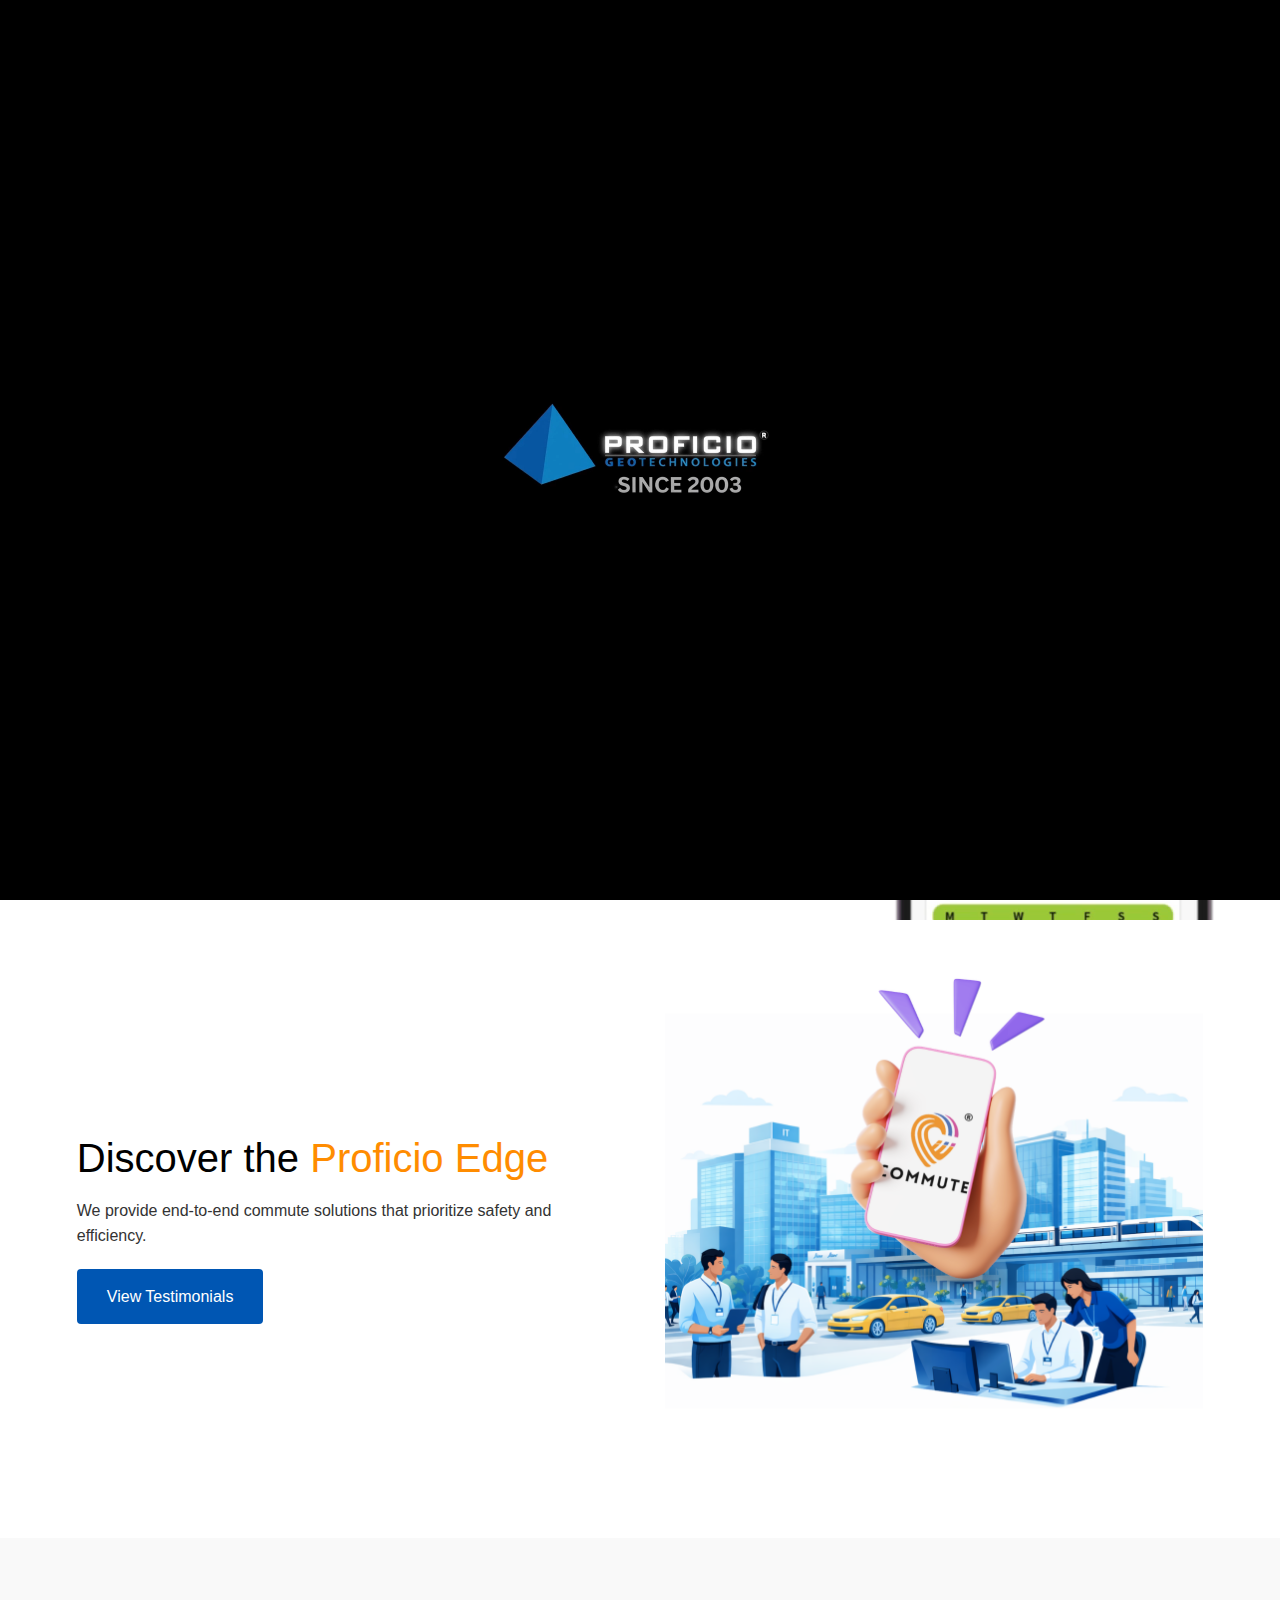
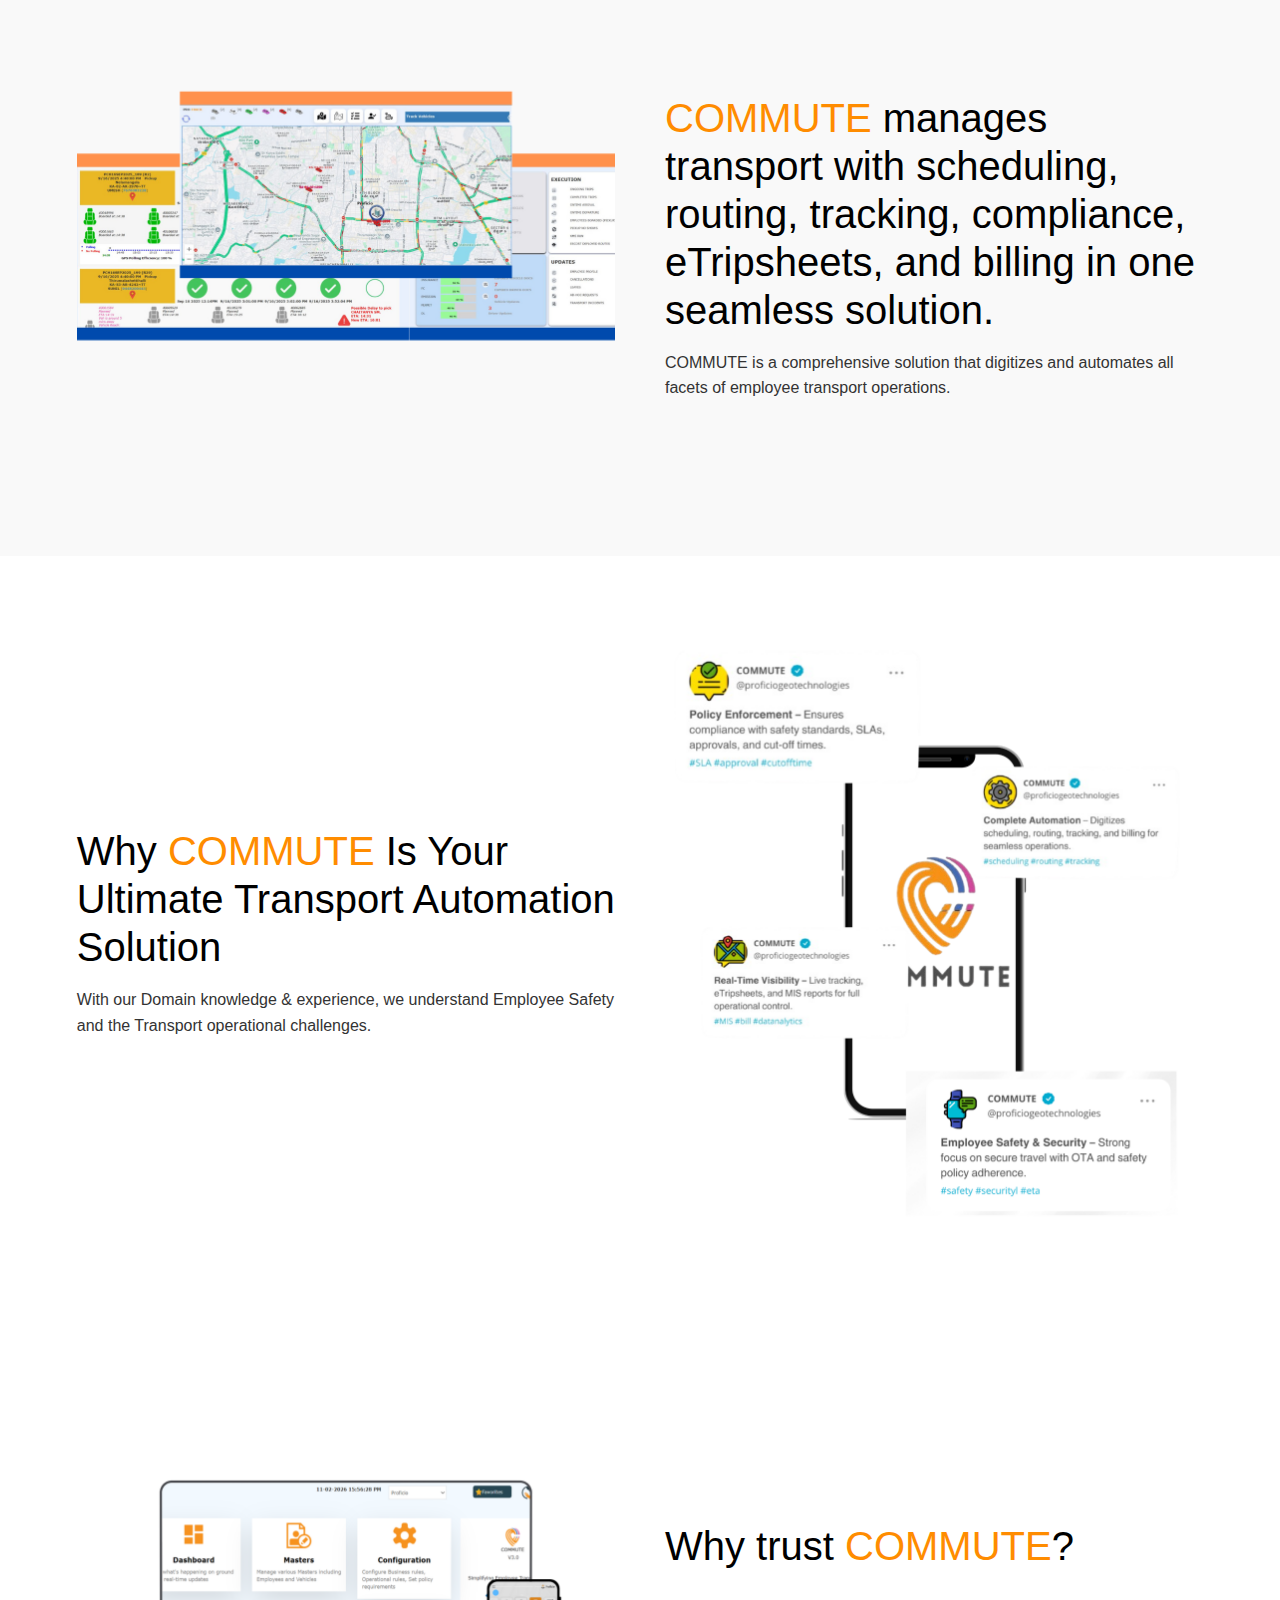
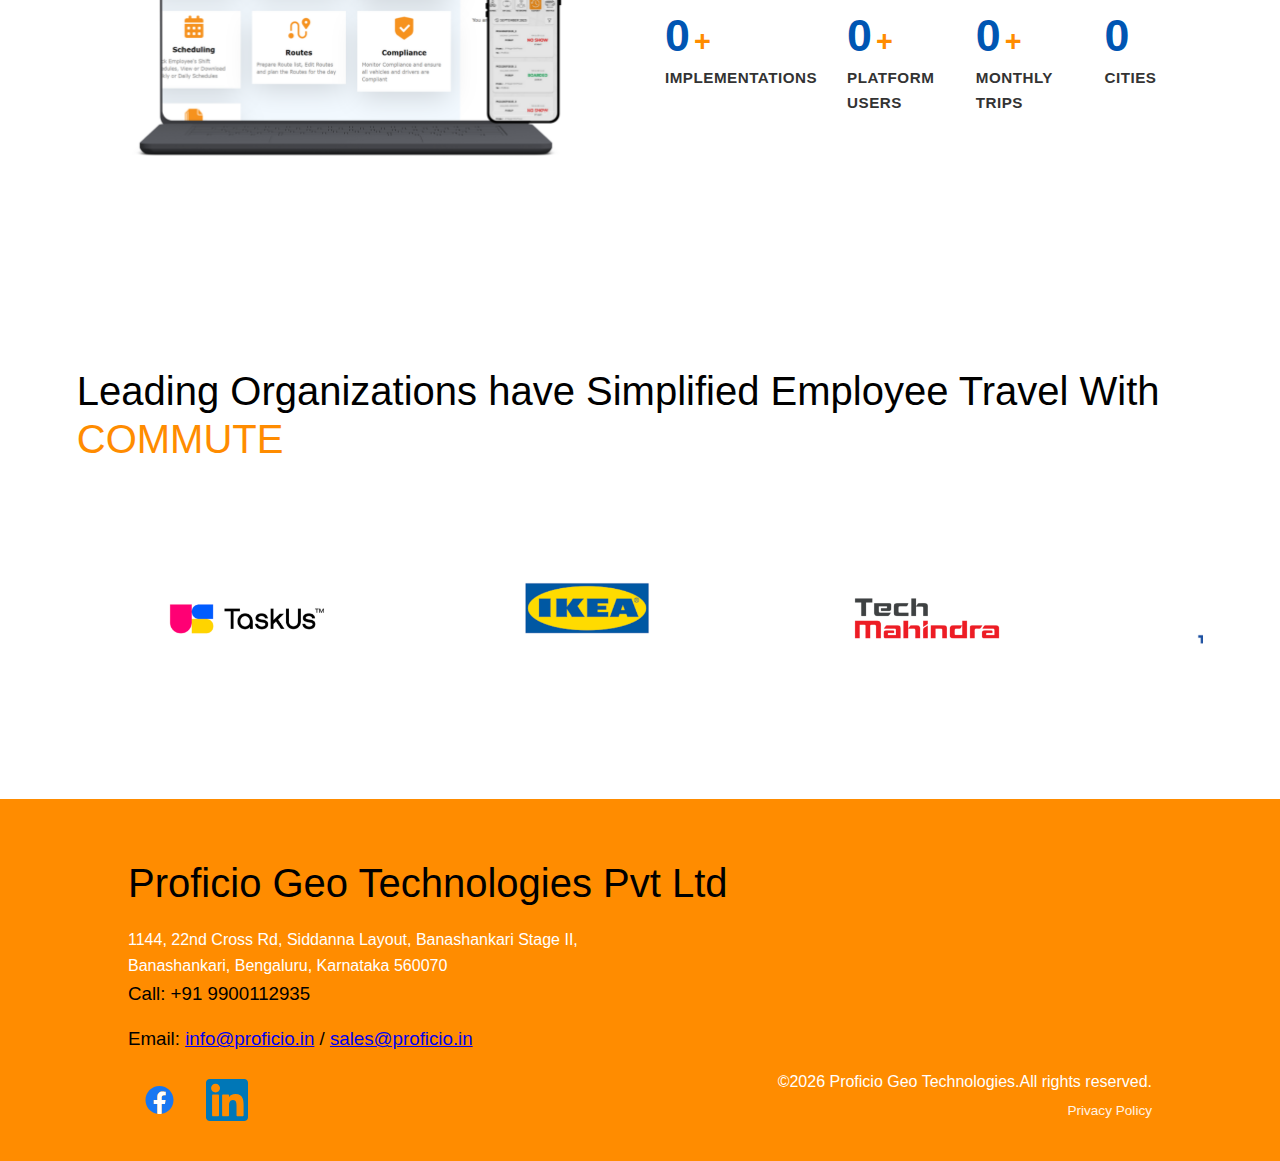
<file: index.html>
<!DOCTYPE html>

<html lang="en">

<head>

    <meta charset="UTF-8">

    <meta name="viewport" content="width=device-width, initial-scale=1.0">

    <title>Commute By PROFICIO | Transport Management</title>

    <link rel="stylesheet" href="style.css">

</head>

<body class="loading"> <div id="preloader">

        <video id="preloader-video" autoplay muted playsinline>

            <source src="sureshot.mp4" type="video/mp4">

            Your browser does not support the video tag.

        </video>

    </div>



    <header id="main-header">

        <div class="logo">

            <a href="index.html">

                <img src="TL-removebg-preview.png" alt="PROFICIO Logo">

            </a>

        </div>

        <nav>

            <ul>

                <li><a href="index.html">Home</a></li>

                <li><a href="about.html">About Us</a></li>

                <li><a href="testimonials.html" class="nav-cta">Testimonials</a></li>

            </ul>

        </nav>

    </header>



    <section class="banner">

        <video autoplay muted loop playsinline id="banner-video">

            <source src="As (1).mp4" type="video/mp4">

            Your browser does not support the video tag.

        </video>

    </section>



    <section class="strip intro-strip reveal">

        <div class="container">

            <div class="content-left">

                <h2>Discover the <span class="orange-text">Proficio Edge</span></h2>

                <p>We provide end-to-end commute solutions that prioritize safety and efficiency.</p>

                <a href="testimonials.html" class="btn-primary" style="text-decoration: none; display: inline-block;">

                    View Testimonials

                </a>

            </div>

            <div class="image-right">

                <img src="b1.png" alt="Commute Dashboard">

            </div>

        </div>

    </section>



    <section class="strip feature-strip reveal">

        <div class="container">

            <div class="content-left">

                <h2 class="black-heading"><span class="orange-text">COMMUTE</span> manages transport with scheduling, routing, tracking, compliance, eTripsheets, and billing in one seamless solution.</h2>

                <p>COMMUTE is a comprehensive solution that digitizes and automates all facets of employee transport operations.</p>

            </div>

            <div class="image-right">

                <img src="triple.png" alt="Management Features">

            </div>

        </div>

    </section>



    <section class="strip why-commute reveal">

        <div class="container">

            <div class="content-left">

                <h2 class="black-heading">Why <span class="orange-text">COMMUTE</span> Is Your Ultimate Transport Automation Solution</h2>

                <p>With our Domain knowledge & experience, we understand Employee Safety and the Transport operational challenges.</p>

            </div>

            <div class="image-right">

                <img src="Mobile.png" alt="Transport Safety Illustration">

            </div>

        </div>

    </section>



    <section class="strip trust-strip reveal">

        <div class="container">

            <div class="content-left">

                <h2 class="black-heading">Why trust <span class="orange-text">COMMUTE</span>?</h2>

                <div class="counter-grid">

                    <div class="counter-item">

                        <div class="number-row">

                            <h3 class="counter-value" data-target="80">0</h3><span class="plus-sign">+</span>

                        </div>

                        <p>Implementations</p>

                    </div>

                    <div class="counter-item">

                        <div class="number-row">

                            <h3 class="counter-value" data-target="600000">0</h3><span class="plus-sign">+</span>

                        </div>

                        <p>Platform Users</p>

                    </div>

                    <div class="counter-item">

                        <div class="number-row">

                            <h3 class="counter-value" data-target="348000">0</h3><span class="plus-sign">+</span>

                        </div>

                        <p>Monthly Trips</p>

                    </div>

                    <div class="counter-item">

                        <div class="number-row">

                            <h3 class="counter-value" data-target="12">0</h3>

                        </div>

                        <p>Cities</p>

                    </div>

                </div>

            </div>

            <div class="image-right">

                <img src="Why Commute.png" alt="Trust and Scale">

            </div>

        </div>

    </section>



    <section class="strip client-strip reveal">

        <div class="container-center">

            <h2 class="black-heading">Leading Organizations have Simplified Employee Travel With <span class="orange-text">COMMUTE</span></h2>

            <div class="logo-carousel">

                <div class="logo-track">

                    <img src="TASK.png" alt="Logo">

                    <img src="IKEAH.png" alt="Logo">

                    <img src="TECH.png" alt="Logo">

                    <img src="TATAC.png" alt="Logo">

                    <img src="COLLINSAERO.png" alt="Logo">

                    <img src="TASK.png" alt="Logo">

                    <img src="IKEAH.png" alt="Logo">

                    <img src="TECH.png" alt="Logo">

                    <img src="TATAC.png" alt="Logo">

                    <img src="COLLINSAERO.png" alt="Logo">

                </div>

            </div>

        </div>

    </section>



    <footer class="main-footer">

        <div class="container footer-container">

            <div class="footer-left">

                <h2 class="footer-company">Proficio Geo Technologies Pvt Ltd</h2>

                <div class="footer-details">

                    <p>1144, 22nd Cross Rd, Siddanna Layout, Banashankari Stage II,<br>

                    Banashankari, Bengaluru, Karnataka 560070</p>

                    <h3 class="footer-contact-info">Call: +91 9900112935</h3>

                    <h3 class="footer-contact-info">Email: <a href="mailto:info@proficio.in">info@proficio.in</a> / <a href="mailto:sales@proficio.in">sales@proficio.in</a></h3>
                                              
                </div>

                <div class="footer-socials">

                    <a href="https://www.facebook.com/share/1DSL4MtCm6/" target="_blank"><img src="Facebook-f_Logo-Blue-Logo.wine.svg" alt="Facebook"></a>

                    <a href="https://www.linkedin.com/company/proficio-geotechnologies-pvt-ltd/" target="_blank"><img src="linkedin.svg" alt="Linkedin"></a>

                </div>

            </div>

          <div class="footer-right">
    <p>&copy;2026 Proficio Geo Technologies.All rights reserved.</p>
    <a href="privacy.html" class="footer-link">Privacy Policy</a>
</div>

        </div>

    </footer>



    <script src="script.js"></script>

</body>

</html>
</file>
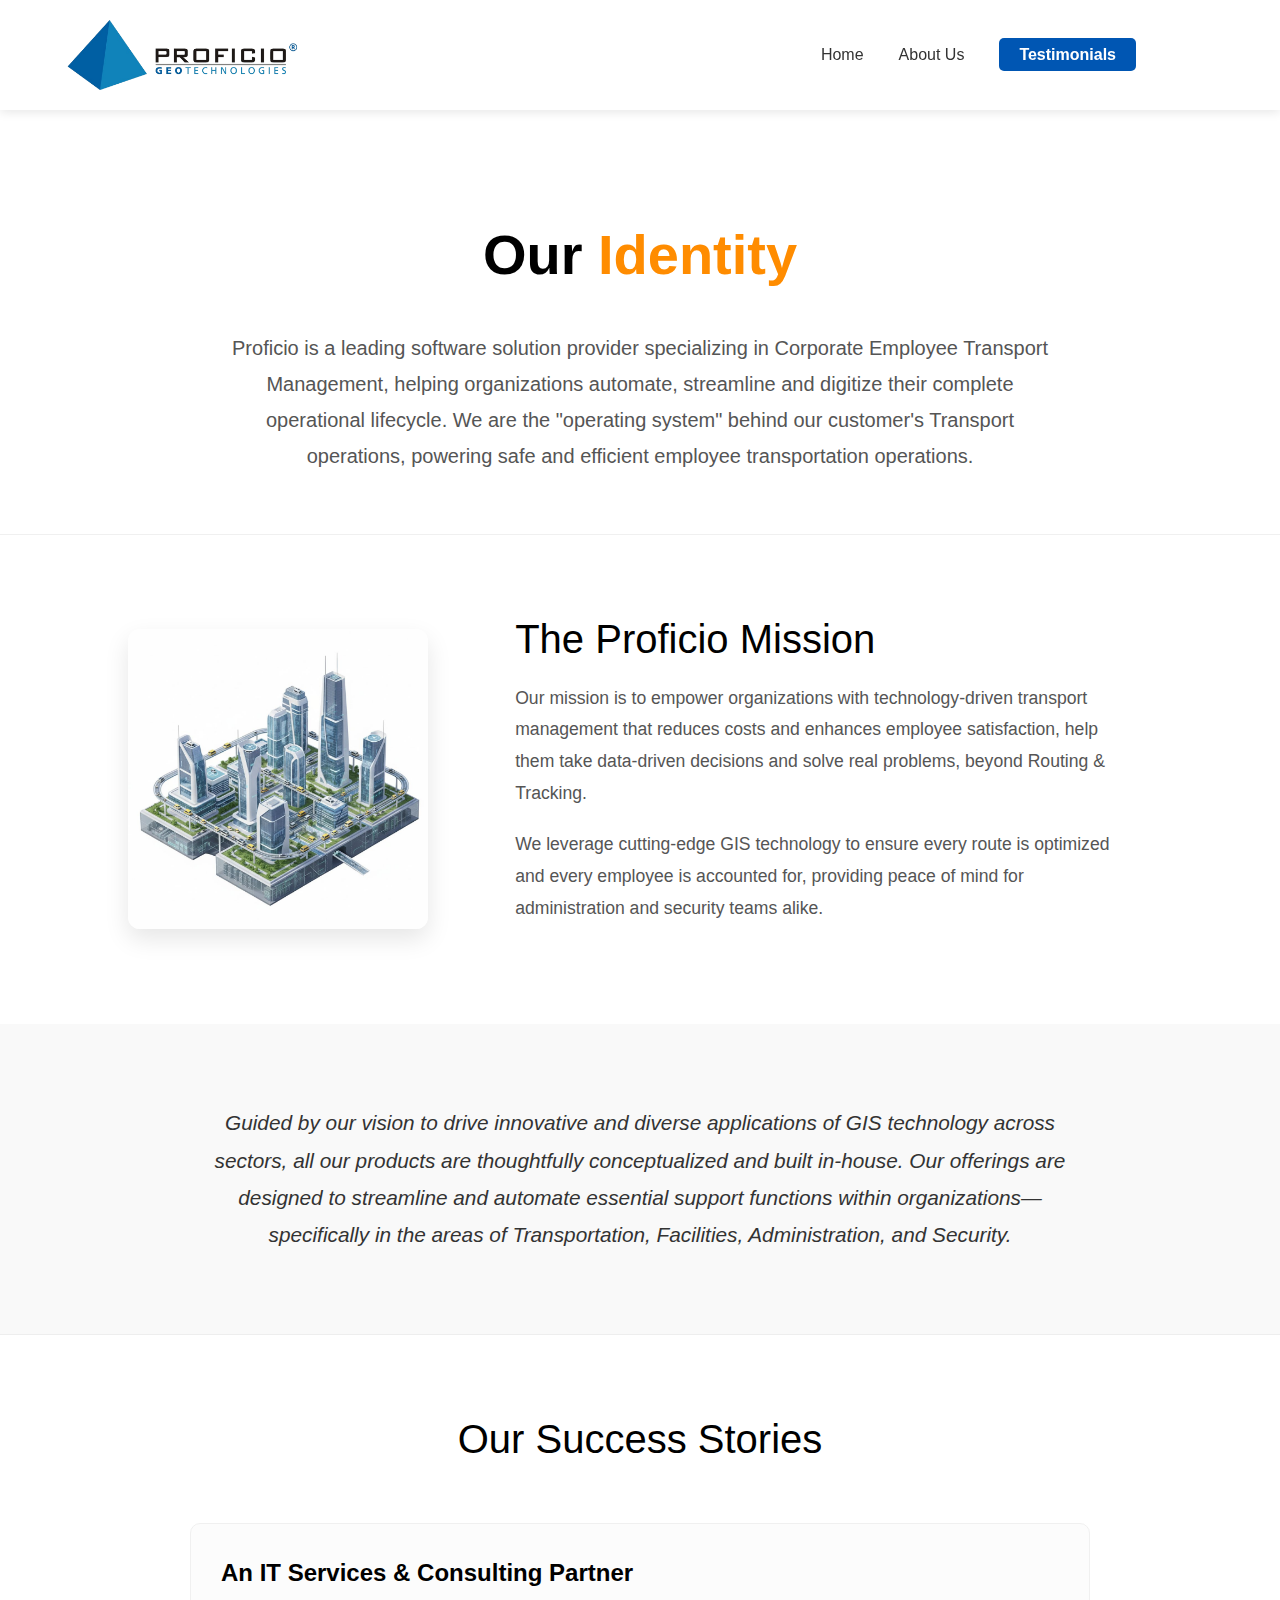
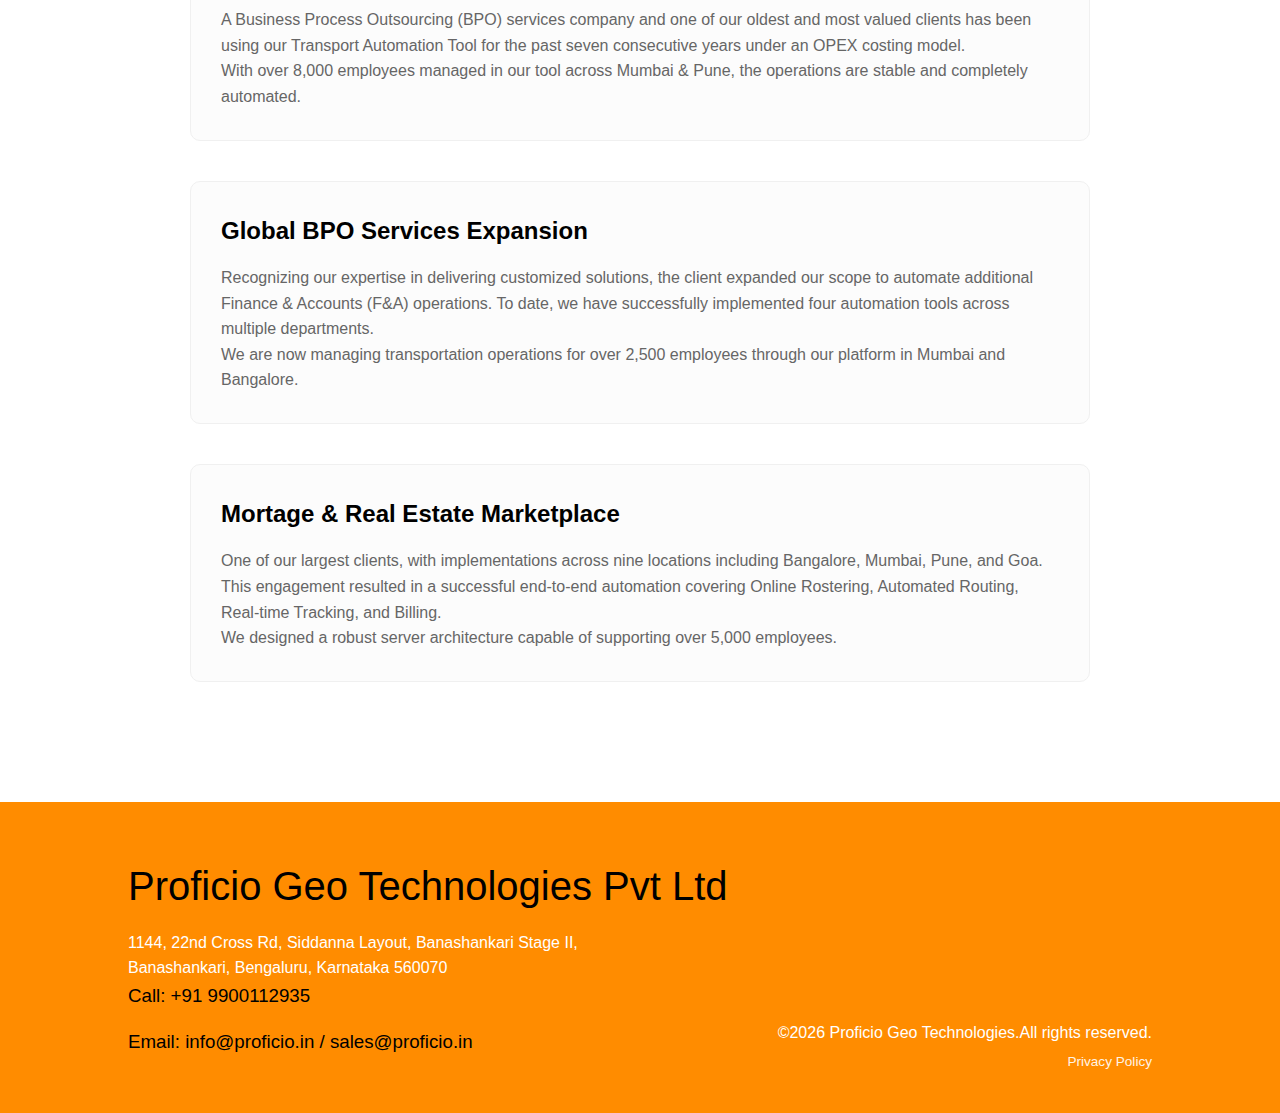
<file: about.html>
<!DOCTYPE html>
<html lang="en">
<head>
    <meta charset="UTF-8">
    <meta name="viewport" content="width=device-width, initial-scale=1.0">
    <title>About Us | Commute By PROFICIO</title>
    <link rel="stylesheet" href="style.css">
    <link rel="stylesheet" href="about.css">
</head>
<body>

    <header id="main-header">
        <div class="logo">
            <a href="index.html">
                <img src="TL-removebg-preview.png" alt="PROFICIO Logo">
            </a>
        </div>
        <nav>
            <ul>
                <li><a href="index.html">Home</a></li>
                <li><a href="about.html">About Us</a></li>
                <li><a href="testimonials.html" class="nav-cta">Testimonials</a></li>
            </ul>
        </nav>
    </header>

    <section class="about-hero-strip">
        <div class="container-narrow">
            <h1 class="about-heading">Our <span class="orange-text">Identity</span></h1>
            <p class="about-intro-text">
                Proficio is a leading software solution provider specializing in Corporate Employee Transport Management, helping organizations automate, streamline and digitize their complete operational lifecycle.
                We are the "operating system" behind our customer's Transport operations, powering safe and efficient employee transportation operations.</p>
        </div>
    </section>

    <section class="about-proficio-details">
        <div class="about-container-flex">
            <div class="about-image-left">
                <img src="about.jpg" alt="About Proficio Team"> 
            </div>
            <div class="about-info-right">
                <h2>The <span class="dark-text">Proficio</span> Mission</h2>
                <p>Our mission is to empower organizations with technology-driven transport management that reduces costs and enhances employee satisfaction, help them take data-driven decisions and solve real problems, beyond Routing & Tracking.</p>
                <p>We leverage cutting-edge GIS technology to ensure every route is optimized and every employee is accounted for, providing peace of mind for administration and security teams alike.</p>
            </div>
        </div>
    </section>

    <section class="about-vision-strip">
        <div class="container-narrow">
            <p class="vision-text">
                Guided by our vision to drive innovative and diverse applications of GIS technology across sectors, all our products are thoughtfully conceptualized and built in-house. Our offerings are designed to streamline and automate essential support functions within organizations—specifically in the areas of Transportation, Facilities, Administration, and Security.
            </p>
        </div>
    </section>

    <section class="success-stories-strip">
        <div class="container-narrow">
            <h2 class="stories-main-title">Our Success Stories</h2>

            <div class="story-card">
                <h3>An IT Services & Consulting Partner</h3>
                <p>A Business Process Outsourcing (BPO) services company and one of our oldest and most valued clients has been using our Transport Automation Tool for the past seven consecutive years under an OPEX costing model.</p>
                <p>With over 8,000 employees managed in our tool across Mumbai & Pune, the operations are stable and completely automated.</p>
            </div>

            <div class="story-card">
                <h3>Global BPO Services Expansion</h3>
                <p>Recognizing our expertise in delivering customized solutions, the client expanded our scope to automate additional Finance & Accounts (F&A) operations. To date, we have successfully implemented four automation tools across multiple departments.</p>
                <p>We are now managing transportation operations for over 2,500 employees through our platform in Mumbai and Bangalore.</p>
            </div>

            <div class="story-card">
                <h3>Mortage & Real Estate Marketplace</h3>
                <p>One of our largest clients, with implementations across nine locations including Bangalore, Mumbai, Pune, and Goa. This engagement resulted in a successful end-to-end automation covering Online Rostering, Automated Routing, Real-time Tracking, and Billing.</p>
                <p>We designed a robust server architecture capable of supporting over 5,000 employees.</p>
            </div>
        </div>
    </section>

    <footer class="main-footer">
        <div class="container footer-container">
            <div class="footer-left">
                <h2 class="footer-company">Proficio Geo Technologies Pvt Ltd</h2>
                <div class="footer-details">
                    <p>1144, 22nd Cross Rd, Siddanna Layout, Banashankari Stage II,<br>
                    Banashankari, Bengaluru, Karnataka 560070</p>
                    <h3 class="footer-contact-info">Call: +91 9900112935</h3>
                    <h3 class="footer-contact-info">Email: info@proficio.in / sales@proficio.in</h3>
                </div>
            </div>
             <div class="footer-right">
    <p>&copy;2026 Proficio Geo Technologies.All rights reserved.</p>
    <a href="privacy.html" class="footer-link">Privacy Policy</a>
</div>
        </div>
    </footer>

    <script src="script.js"></script>
</body>
</html>
</file>
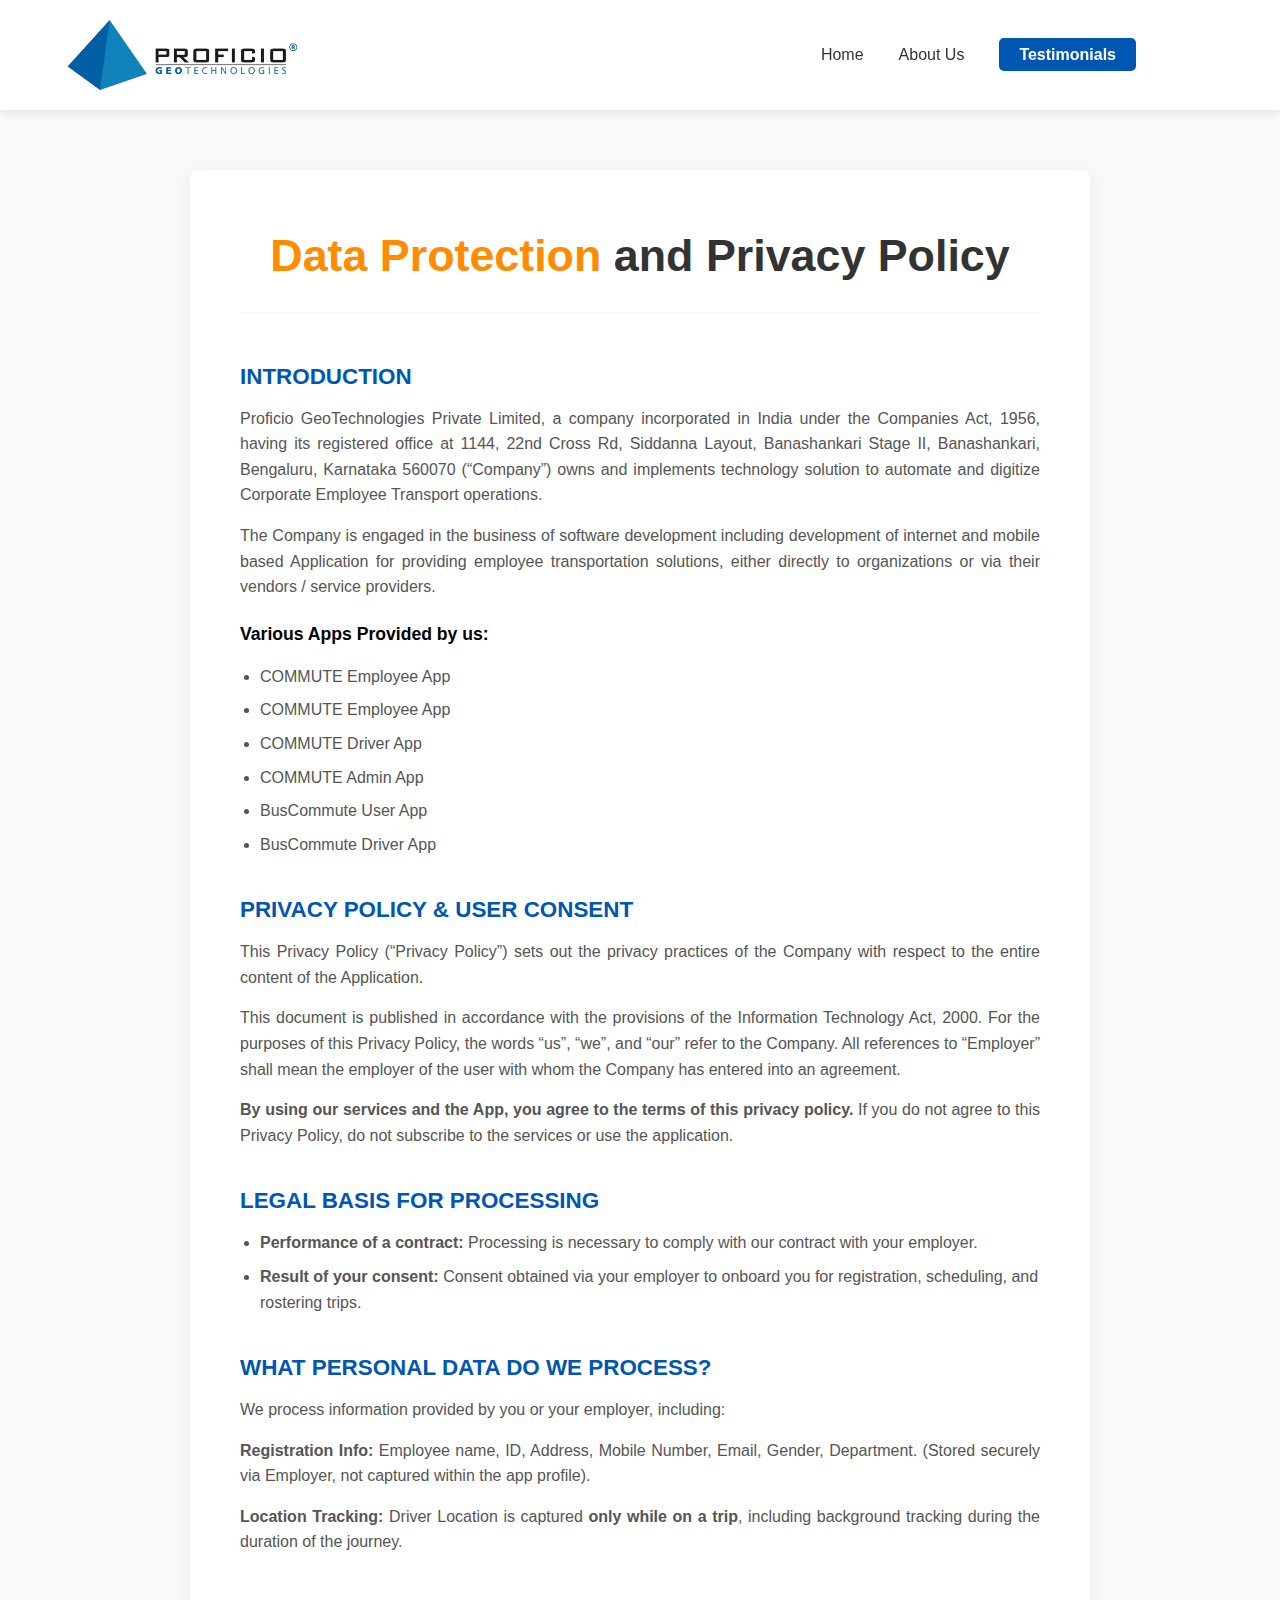
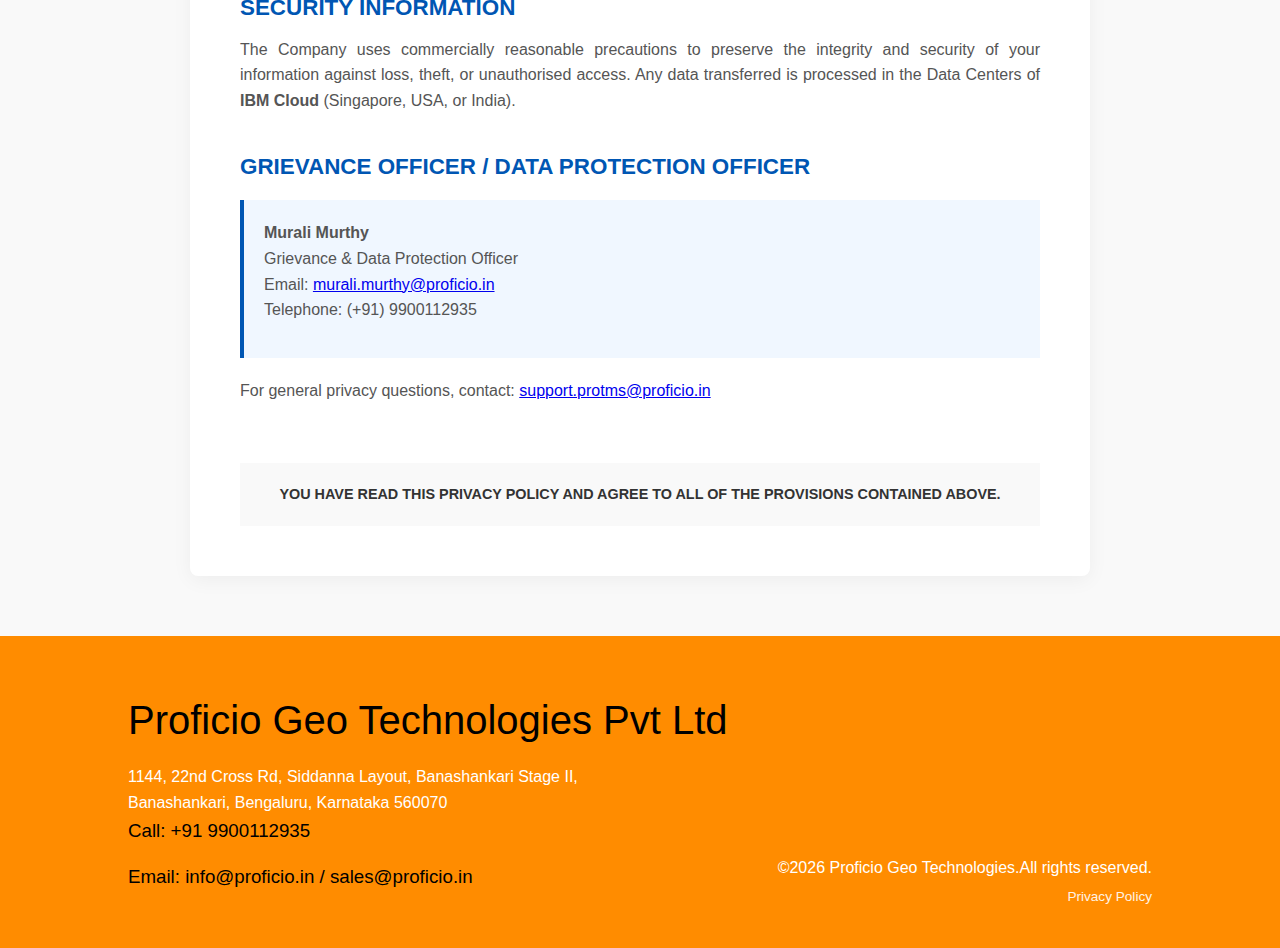
<file: privacy.html>
<!DOCTYPE html>
<html lang="en">
<head>
    <meta charset="UTF-8">
    <meta name="viewport" content="width=device-width, initial-scale=1.0">
    <title>Privacy Policy | Commute By PROFICIO</title>
    <link rel="stylesheet" href="style.css">
    <link rel="stylesheet" href="privacy.css">
</head>
<body>
    

    <header id="main-header">
        <div class="logo">
            <a href="index.html">
                <img src="TL-removebg-preview.png" alt="PROFICIO Logo">
            </a>
        </div>
        <nav>
            <ul>
                <li><a href="index.html">Home</a></li>
                <li><a href="about.html">About Us</a></li>
                <li><a href="testimonials.html" class="nav-cta">Testimonials</a></li>
            </ul>
        </nav>
    </header>

    <main class="policy-page">
        <div class="policy-container">
            <h1 class="policy-heading"><span class="orange-text">Data Protection</span> and Privacy Policy</h1>
            
            <section class="policy-section">
                <h2>INTRODUCTION</h2>
                <p>Proficio GeoTechnologies Private Limited, a company incorporated in India under the Companies Act, 1956, having its registered office at 1144, 22nd Cross Rd, Siddanna Layout, Banashankari Stage II,
Banashankari, Bengaluru, Karnataka 560070 (“Company”) owns and implements technology solution to automate and digitize Corporate Employee Transport operations.</p>
                <p>The Company is engaged in the business of software development including development of internet and mobile based Application for providing employee transportation solutions, either directly to organizations or via their vendors / service providers.</p>
                
                <h3>Various Apps Provided by us:</h3>
                <ul class="policy-list">
                    <li>COMMUTE Employee App</li>
                    <li>COMMUTE Employee App</li>
                    <li>COMMUTE Driver App</li>
                    <li>COMMUTE Admin App</li>
                    <li>BusCommute User App</li>
                    <li>BusCommute Driver App</li>
                </ul>
            </section>

            <section class="policy-section">
                <h2>Privacy Policy & User Consent</h2>
                <p>This Privacy Policy (“Privacy Policy”) sets out the privacy practices of the Company with respect to the entire content of the Application.</p>
                <p>This document is published in accordance with the provisions of the Information Technology Act, 2000. For the purposes of this Privacy Policy, the words “us”, “we”, and “our” refer to the Company. All references to “Employer” shall mean the employer of the user with whom the Company has entered into an agreement.</p>
                <p><strong>By using our services and the App, you agree to the terms of this privacy policy.</strong> If you do not agree to this Privacy Policy, do not subscribe to the services or use the application.</p>
            </section>

            <section class="policy-section">
                <h2>Legal basis for processing</h2>
                <ul class="policy-list">
                    <li><strong>Performance of a contract:</strong> Processing is necessary to comply with our contract with your employer.</li>
                    <li><strong>Result of your consent:</strong> Consent obtained via your employer to onboard you for registration, scheduling, and rostering trips.</li>
                </ul>
            </section>

            <section class="policy-section">
                <h2>What personal data do we process?</h2>
                <p>We process information provided by you or your employer, including:</p>
                <p><strong>Registration Info:</strong> Employee name, ID, Address, Mobile Number, Email, Gender, Department. (Stored securely via Employer, not captured within the app profile).</p>
                <p><strong>Location Tracking:</strong> Driver Location is captured <strong>only while on a trip</strong>, including background tracking during the duration of the journey.</p>
            </section>

            <section class="policy-section">
                <h2>Security Information</h2>
                <p>The Company uses commercially reasonable precautions to preserve the integrity and security of your information against loss, theft, or unauthorised access. Any data transferred is processed in the Data Centers of <strong>IBM Cloud</strong> (Singapore, USA, or India).</p>
            </section>

            <section class="policy-section">
                <h2>GRIEVANCE OFFICER / Data Protection Officer</h2>
                <div class="officer-box">
                    <p><strong>Murali Murthy</strong><br>
                    Grievance & Data Protection Officer<br>
                    Email: <a href="mailto:murali.murthy@proficio.in">murali.murthy@proficio.in</a><br>
                    Telephone: (+91) 9900112935</p>
                </div>
                <p>For general privacy questions, contact: <a href="mailto:support.protms@proficio.in">support.protms@proficio.in</a></p>
            </section>

            <div class="policy-footer-note">
                YOU HAVE READ THIS PRIVACY POLICY AND AGREE TO ALL OF THE PROVISIONS CONTAINED ABOVE.
            </div>
        </div>
    </main>

    <footer class="main-footer">
        <div class="container footer-container">
            <div class="footer-left">
                <h2 class="footer-company">Proficio Geo Technologies Pvt Ltd</h2>
                <div class="footer-details">
                    <p>1144, 22nd Cross Rd, Siddanna Layout, Banashankari Stage II,<br>
                    Banashankari, Bengaluru, Karnataka 560070</p>
                    <h3 class="footer-contact-info">Call: +91 9900112935</h3>
                    <h3 class="footer-contact-info">Email: info@proficio.in / sales@proficio.in</h3>
                </div>
            </div>
            <div class="footer-right">
    <p>&copy;2026 Proficio Geo Technologies.All rights reserved.</p>
    <a href="privacy.html" class="footer-link">Privacy Policy</a>
</div>
        </div>
    </footer>

    <script src="script.js"></script>
</body>
</html>
</file>
<file: about.css>
/* --- Clean Hero Strip (Replaces Blue) --- */
.about-hero-strip {
    background-color: #ffffff; /* Clean white */
    color: var(--text-dark);
    padding: 100px 10% 60px; /* More top padding for breathing room */
    text-align: center;
    border-bottom: 1px solid #f0f0f0;
}

.about-heading {
    font-size: 3.5rem;
    color: #000 !important; /* Bold black */
    margin-bottom: 30px;
    font-weight: 700;
}

.about-intro-text {
    font-size: 1.25rem;
    max-width: 850px;
    margin: 0 auto;
    line-height: 1.8;
    color: #555; /* Soft gray for readability */
}

/* --- Vision Strip (Replaces Orange) --- */
.about-vision-strip {
    background-color: #f9f9f9; /* Soft off-white/light gray */
    color: var(--text-dark);
    padding: 80px 10%;
    text-align: center;
    border-bottom: 1px solid #eee;
}

.vision-text {
    font-size: 1.3rem;
    max-width: 900px;
    margin: 0 auto;
    line-height: 1.8;
    font-weight: 400;
    font-style: italic; /* Makes the vision statement stand out */
    color: #333;
}

/* --- About Proficio: Image Left, Info Right --- */
.about-proficio-details {
    padding: 80px 10%;
    background: #fff;
}

.about-container-flex {
    display: flex;
    align-items: center;
    gap: 60px;
    max-width: 1200px;
    margin: 0 auto;
}

.about-image-left {
    flex: 0 0 30%; /* Reduced from 1 (50%) to 40% of the row */
    display: flex;
    justify-content: flex-start;
}

.about-image-left img {
    width: 100%; /* Limits image to 80% of its parent div */
    max-width: 300px; /* Ensures it never gets too massive on big screens */
    height: auto;
    border-radius: 12px;
    box-shadow: 0 10px 25px rgba(0,0,0,0.1);
}

.about-info-right {
    flex: 0 0 60%; 
    padding-left: 20px; /* Space between small image and text */
}

.about-info-right h2 {
    font-size: 2.5rem;
    margin-bottom: 20px;
    color: #000;
}

.about-info-right p {
    font-size: 1.1rem;
    line-height: 1.8;
    color: #555;
    margin-bottom: 20px;
}

/* --- Success Stories Strip --- */
.success-stories-strip {
    background-color: white;
    padding: 80px 10%;
}

.container-narrow {
    max-width: 900px;
    margin: 0 auto;
}

.stories-main-title {
    text-align: center;
    font-size: 2.5rem;
    margin-bottom: 60px;
    color: #000;
}

.story-card {
    margin-bottom: 40px;
    padding: 30px;
    background: #fcfcfc;
    border-radius: 10px;
    border: 1px solid #f0f0f0;
    transition: 0.3s ease;
}

.story-card:hover {
    border-color: var(--primary-blue); /* Subtle hint of blue on hover */
    transform: translateY(-3px);
}

.story-card h3 {
    color: #000;
    font-size: 1.5rem;
    font-weight: 600;
    margin-bottom: 15px;
}

.story-card p {
    color: #666;
    margin-bottom: 0;
    text-align: left; /* Better for readability than justify */
}

/* --- Mobile Adjustments --- */
@media (max-width: 768px) {
    .about-heading { font-size: 2.5rem; }
    
    .about-container-flex {
        flex-direction: column; /* Image on top, Text below */
        gap: 40px;
    }

    .about-info-right {
        text-align: center;
    }

    .about-hero-strip, .about-vision-strip, .success-stories-strip {
        padding: 60px 5%;
    }
    
}
</file>
<file: privacy.css>
.policy-page {
    background-color: var(--bg-light);
    padding: 60px 0;
}

.policy-container {
    max-width: 900px;
    margin: 0 auto;
    background: white;
    padding: 50px;
    border-radius: 8px;
    box-shadow: 0 4px 20px rgba(0,0,0,0.05);
}

.policy-heading {
    text-align: center;
    font-size: 2.8rem;
    margin-bottom: 50px;
    border-bottom: 2px solid var(--bg-light);
    padding-bottom: 20px;
}

.policy-section {
    margin-bottom: 40px;
}

.policy-section h2 {
    color: var(--primary-blue);
    font-size: 1.4rem;
    font-weight: bold;
    text-transform: uppercase;
    margin-bottom: 15px;
}

.policy-section h3 {
    font-size: 1.1rem;
    font-weight: bold;
    margin-top: 20px;
}

.policy-section p {
    color: #555;
    margin-bottom: 15px;
    text-align: justify;
}

.policy-list {
    margin-left: 20px;
    margin-bottom: 20px;
    color: #555;
}

.policy-list li {
    margin-bottom: 8px;
}

.officer-box {
    background: #f0f7ff;
    padding: 20px;
    border-left: 4px solid var(--primary-blue);
    margin: 20px 0;
}

.policy-footer-note {
    text-align: center;
    font-weight: bold;
    margin-top: 60px;
    padding: 20px;
    background: var(--bg-light);
    color: var(--text-dark);
    font-size: 0.9rem;
}

/* Mobile Fix */
@media (max-width: 768px) {
    .policy-container {
        padding: 25px;
        margin: 10px;
    }
    .policy-heading {
        font-size: 2rem;
    }
}
</file>
<file: style.css>
/* --- Root Variables & Reset --- */
:root {
    --primary-blue: #0056b3;
    --text-dark: #333;
    --bg-light: #f9f9f9;
    --commute-orange: #FF8C00;
}

* {
    margin: 0;
    padding: 0;
    box-sizing: border-box;
}

body {
    font-family: 'Segoe UI', Tahoma, Geneva, Verdana, sans-serif;
    color: var(--text-dark);
    line-height: 1.6;
    overflow-x: hidden;
    width: 100%;
}

/* Prevent scrolling only during preloader */
body.loading {
    overflow: hidden !important;
}

/* --- Global Preloader Styling --- */
#preloader {
    position: fixed;
    top: 0;
    left: 0;
    width: 100%;
    height: 100vh;
    background-color: #000000;
    display: flex;
    justify-content: center;
    align-items: center;
    z-index: 9999;
    transition: opacity 0.6s ease, visibility 0.6s;
}

#preloader-video {
    width: 280px; 
    height: auto;
    border-radius: 12px;
}

.loader-hidden {
    opacity: 0;
    visibility: hidden;
    pointer-events: none;
}

/* --- Header & Navigation --- */
header {
    display: flex;
    justify-content: space-between;
    align-items: center;
    height: 110px;
    padding: 0 5%;
    background: white;
    box-shadow: 0 2px 10px rgba(0,0,0,0.1);
    position: sticky;
    top: 0;
    z-index: 1000;
    transition: all 0.4s cubic-bezier(0.4, 0, 0.2, 1);
}

.logo img {
    height: 70px;
    width: auto;
    transition: 0.4s ease;
    display: block;
}

header.shrunk {
    height: 80px;
}

header.shrunk .logo img {
    height: 50px;
}

nav {
    margin-right: 80px; 
}

nav ul {
    display: flex;
    list-style: none;
    gap: 35px;
    margin: 0;
    align-items: center;
}

nav a {
    text-decoration: none;
    color: var(--text-dark);
    font-weight: 500;
    transition: 0.3s;
}

nav a:hover {
    color: var(--commute-orange);
}

.nav-cta {
    background: var(--primary-blue);
    color: white !important;
    padding: 8px 20px;
    border-radius: 5px;
    font-weight: 600;
}

/* --- Banner Section --- */
.banner {
    width: 100%;
    height: 90vh;
    overflow: hidden;
    background: #000;
    position: relative;
}

#banner-video {
    width: 100%;
    height: 110%;
    max-width: 100vw;
    object-fit: cover;
    display: block;
}

/* --- Content Strips --- */
.strip {
    padding: 40px 6%;
}

.container {
    display: flex;
    align-items: center;
    gap: 50px;
}

.content-left, .image-right {
    flex: 1;
}

.image-right img {
    width: 100%;
    border-radius: 10px;
    display: block;
}

.feature-strip .container,
.trust-strip .container {
    flex-direction: row-reverse;
}

.feature-strip {
    background-color: var(--bg-light);
}

/* --- Typography --- */
h2, h3 {
    color: #000;
    font-weight: normal;
    margin-bottom: 1rem;
}

h2 {
    font-size: 2.5rem;
    line-height: 1.2;
}

.orange-text {
    color: var(--commute-orange) !important;
}

.btn-primary {
    background: var(--primary-blue);
    color: white;
    border: none;
    padding: 15px 30px;
    font-size: 1rem;
    cursor: pointer;
    margin-top: 20px;
    border-radius: 4px;
    transition: 0.3s;
}

/* --- Logo Carousel --- */
.logo-carousel {
    overflow: hidden;
    padding: 60px 0;
    white-space: nowrap;
    width: 100%;
}

.logo-track {
    display: flex;
    width: max-content;
    animation: scroll 20s linear infinite;
}

.logo-track img {
    height: 160px;
    margin: 0 90px;
    flex-shrink: 0;
}

@keyframes scroll {
    from { transform: translateX(0); }
    to { transform: translateX(-50%); }
}

/* --- Counter Grid Logic --- */
.counter-grid {
    display: grid;
    grid-template-columns: repeat(2, 1fr);
    gap: 30px;
    margin-top: 30px;
    width: 100%;
}

@media (min-width: 992px) {
    .counter-grid {
        grid-template-columns: repeat(4, 1fr);
    }
}

.number-row {
    display: flex;
    align-items: baseline;
    gap: 4px;
}

.counter-value {
    font-size: 2.8rem;
    font-weight: 700;
    color: var(--primary-blue);
    margin-bottom: 0;
}

.plus-sign {
    font-size: 1.8rem;
    font-weight: 700;
    color: var(--commute-orange);
}

.counter-item p {
    font-size: 0.95rem;
    color: var(--text-dark);
    font-weight: 600;
    text-transform: uppercase;
    letter-spacing: 0.5px;
    margin-top: -5px;
}

/* --- Footer & Link Styling --- */
.main-footer {
    background-color: #FF8C00;
    color: #ffffff;
    padding: 60px 10% 40px;
}

.footer-container {
    display: flex;
    justify-content: space-between;
    align-items: flex-end; /* Aligns footer-right content to the bottom */
}

.footer-details {
    margin-top: 20px;
}

.footer-right {
    text-align: right;
    display: flex;
    flex-direction: column;
    gap: 5px; /* Space between Copyright and Privacy Policy */
}

.footer-link {
    color: #ffffff;
    text-decoration: none;
    font-size: 0.85rem;
    opacity: 0.9;
    transition: opacity 0.3s ease;
}

.footer-link:hover {
    text-decoration: underline;
    opacity: 1;
}

.footer-socials {
    margin-top: 25px;
    display: flex;
    gap: 15px;
}

.footer-socials a img {
    height: 42px;
    width: auto;
    display: block;
    transition: transform 0.3s ease;
}

.footer-socials a:hover img {
    transform: translateY(-3px);
}

/* --- Mobile View Enhancements --- */
@media (max-width: 768px) {
    header { 
        height: 70px !important; 
        display: flex !important;
        align-items: center !important;
        padding: 0 15px !important;
    }

    .logo img { 
        height: auto !important;
        max-height: 40px !important;
        width: auto !important;
        display: block;
    }

    header.shrunk { 
        height: 60px !important; 
    }

    header.shrunk .logo img { 
        max-height: 35px !important; 
    }

    nav {
        margin-right: 0; 
    }

    nav ul { gap: 10px; }
    nav a { font-size: 0.75rem; white-space: nowrap; }
    .nav-cta { padding: 5px 10px; font-size: 0.7rem; }

    .banner { 
        height: 35vh; 
        min-height: 250px; 
        width: 100vw;
    }
    
    #banner-video {
        width: 100%;
        height: 100%;
        object-fit: fill;
    }

    .logo-track img { height: 100px; margin: 0 40px; }
    h2 { font-size: 1.8rem; }
    
    .container { 
        flex-direction: column !important; 
        text-align: center; 
        gap: 30px; 
        width: 100%;
        padding: 0 15px;
    }
    
    .content-left, .image-right {
        flex: none;
        width: 100%;
    }

    .feature-strip .container,
    .trust-strip .container {
        flex-direction: column !important;
    }

    .counter-grid {
        grid-template-columns: repeat(2, 1fr);
        gap: 15px;
        padding: 0 10px;
    }

    .counter-value { font-size: 1.8rem; }
    .plus-sign { font-size: 1.2rem; }
    .counter-item p { font-size: 0.7rem; letter-spacing: 0; }

    .footer-container {
        flex-direction: column;
        text-align: center;
        align-items: center;
        gap: 30px;
    }

    .footer-right { 
        text-align: center;
        align-items: center;
        margin-top: 20px;
    }

    .footer-socials { justify-content: center; }
}
</file>
